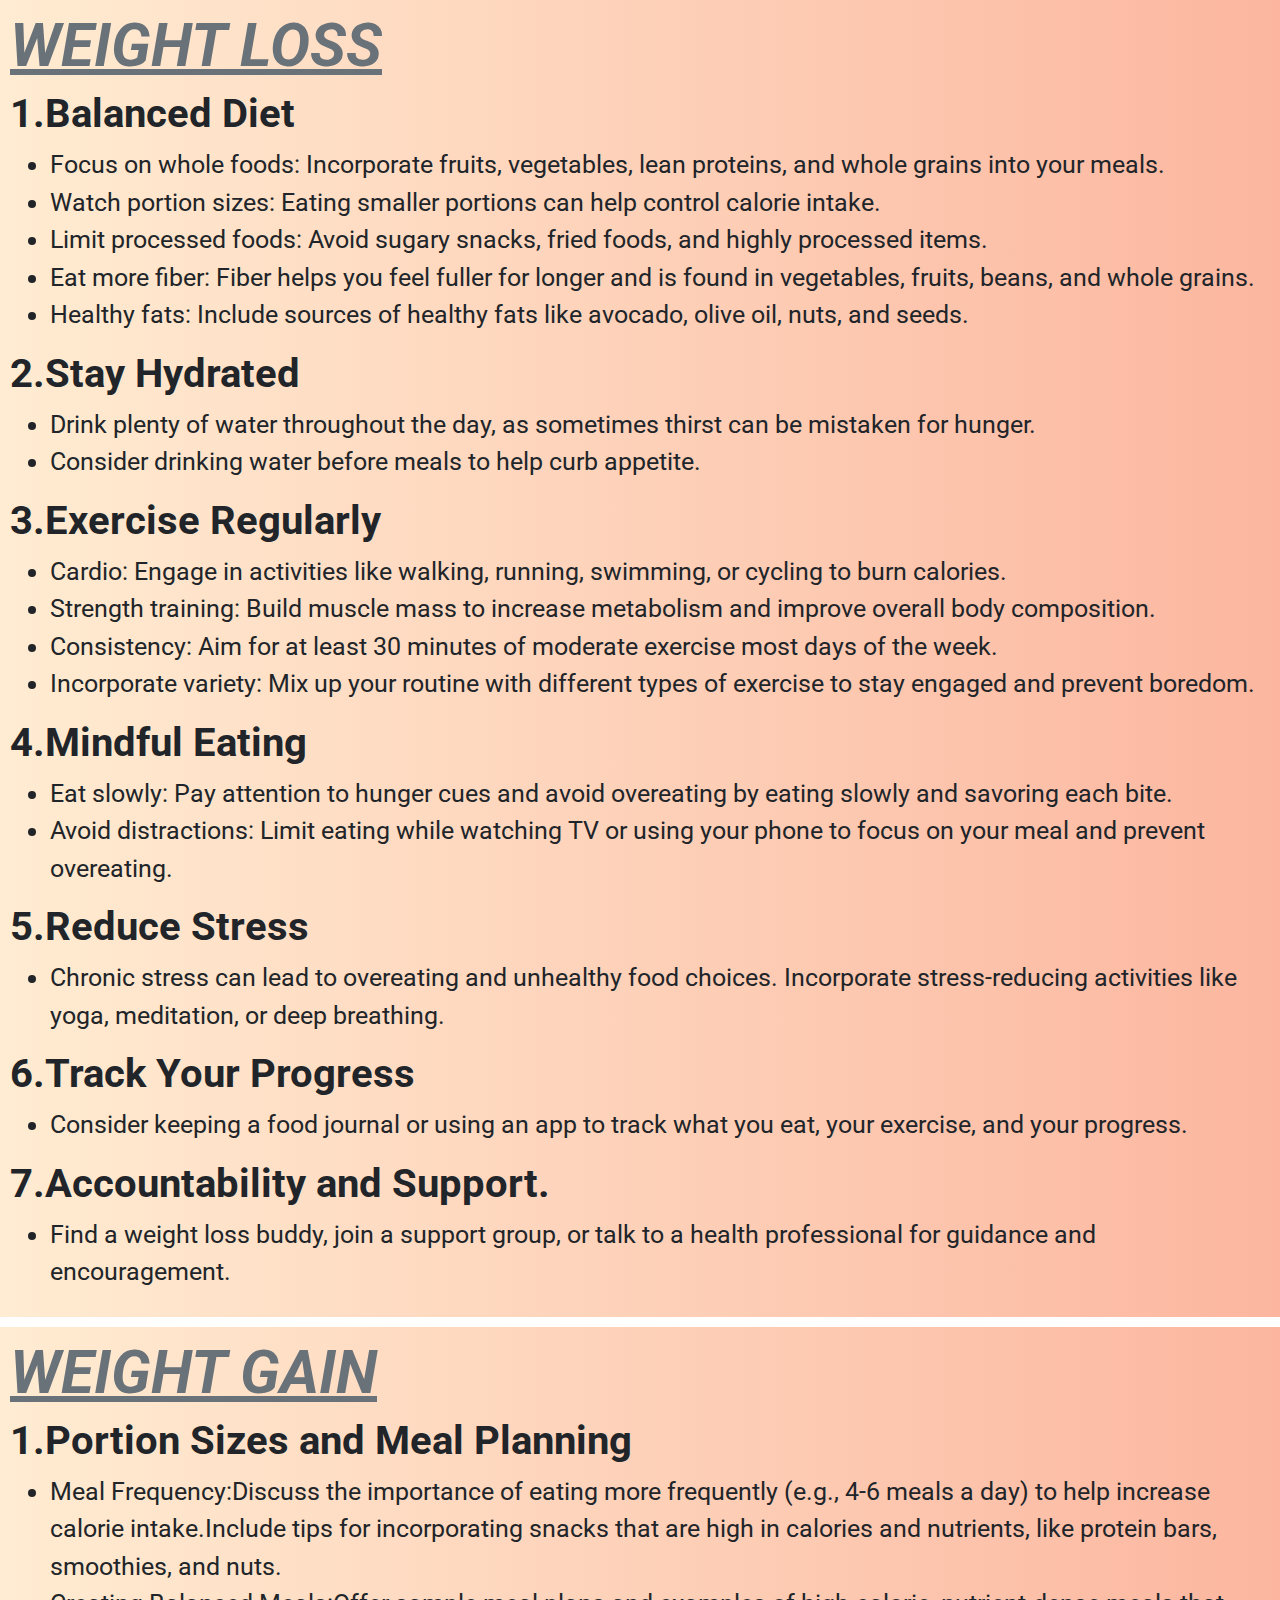
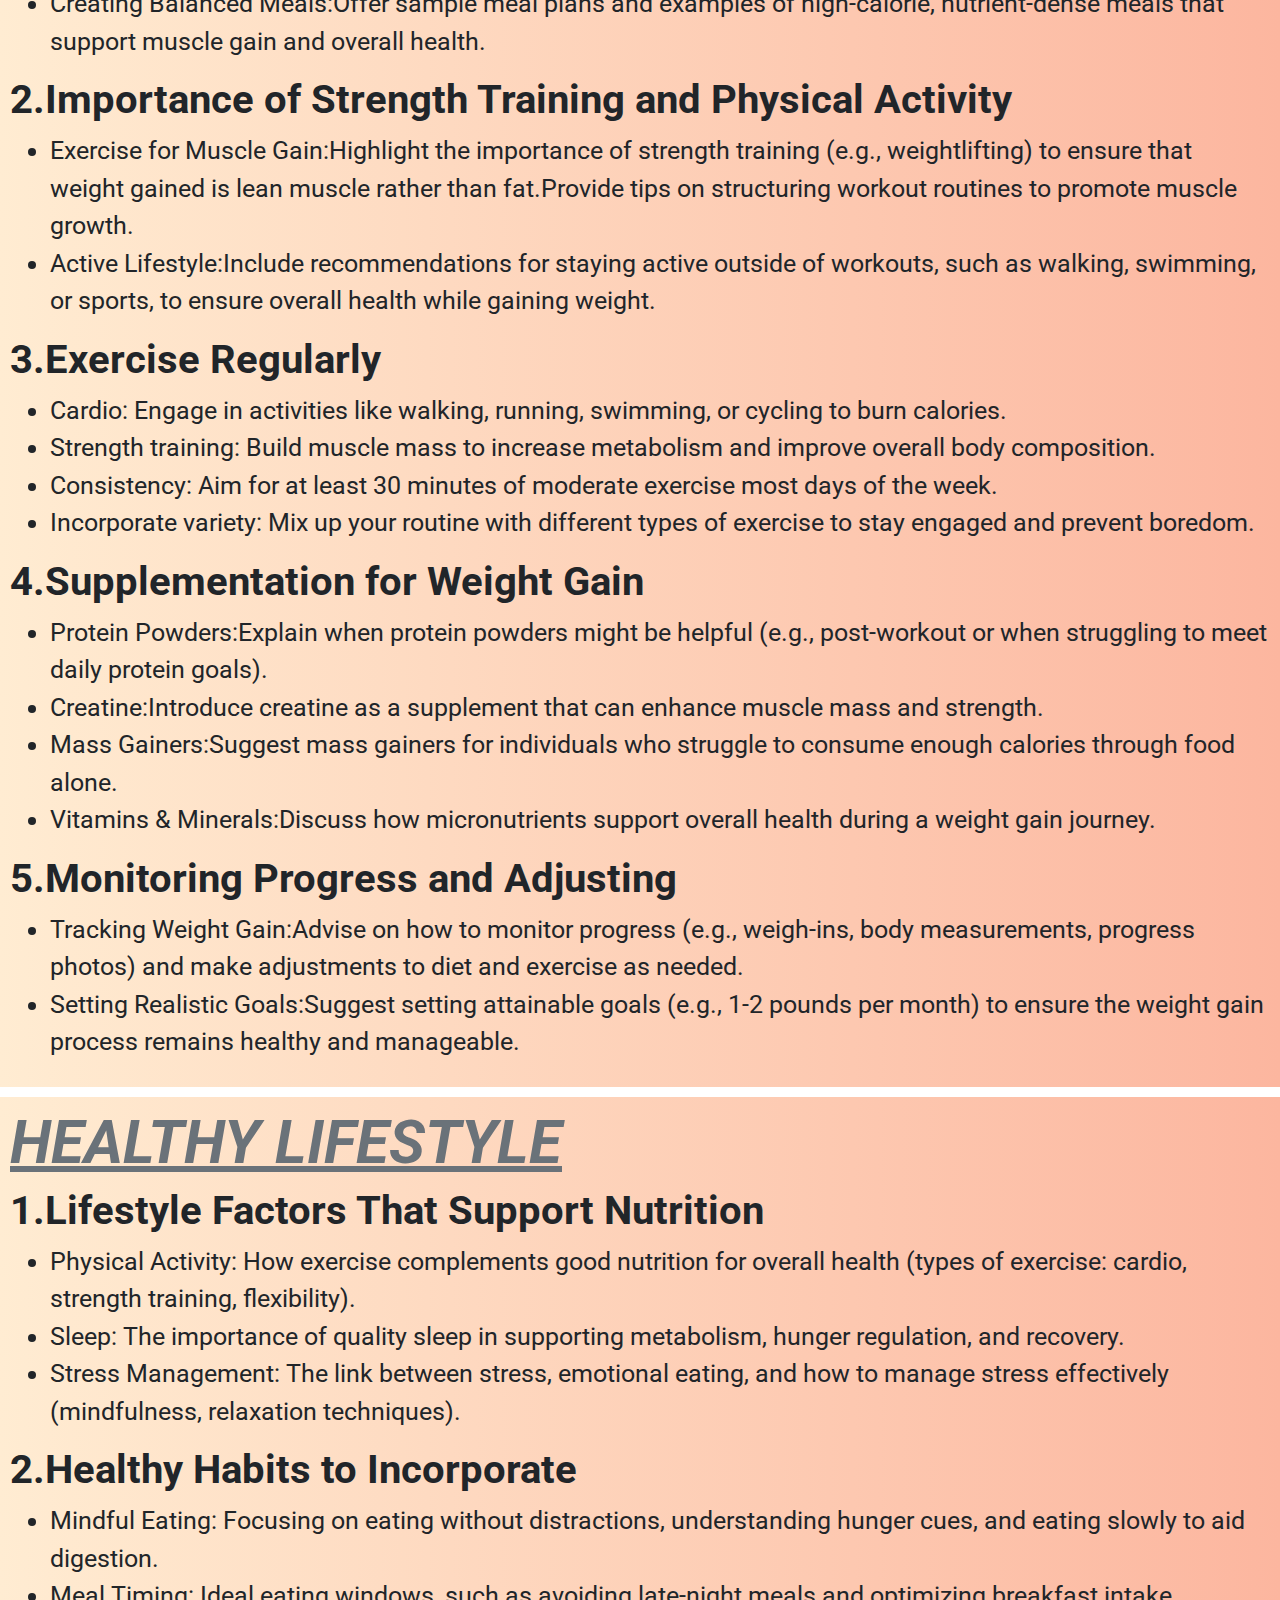
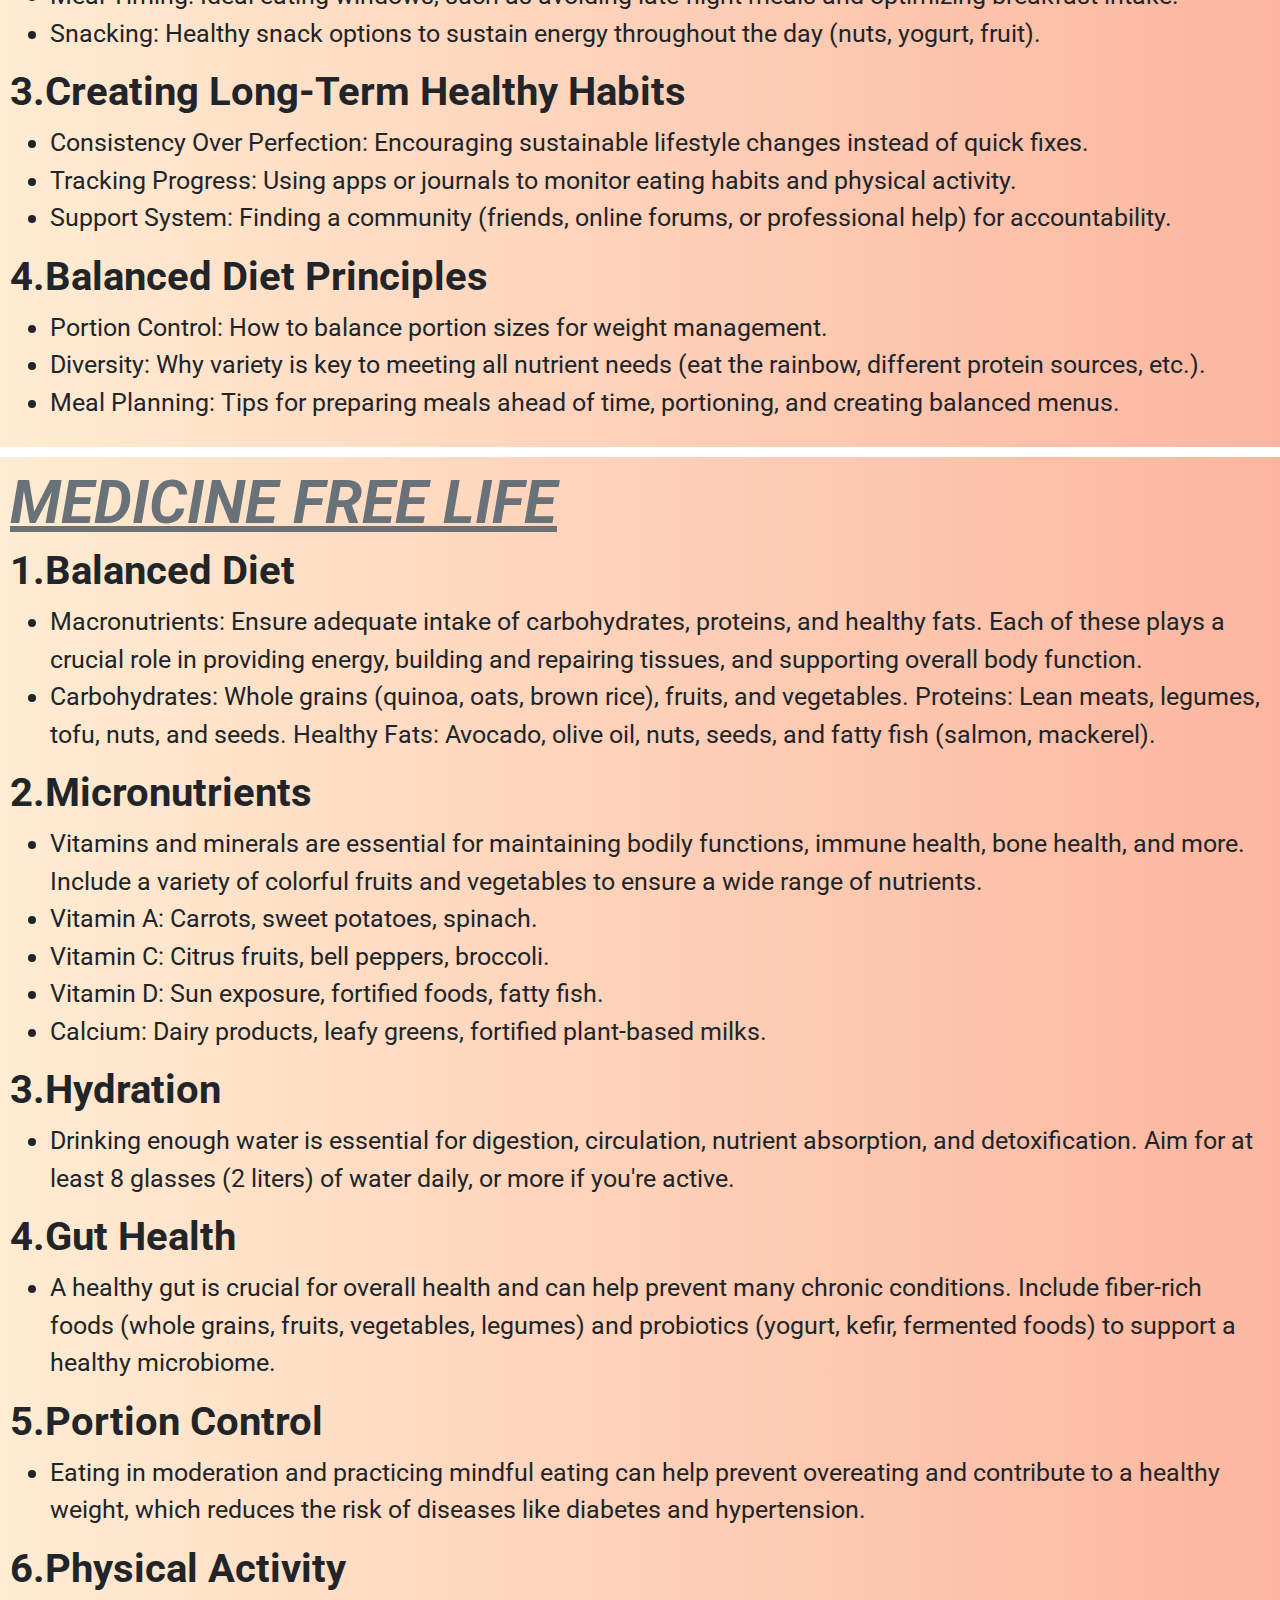
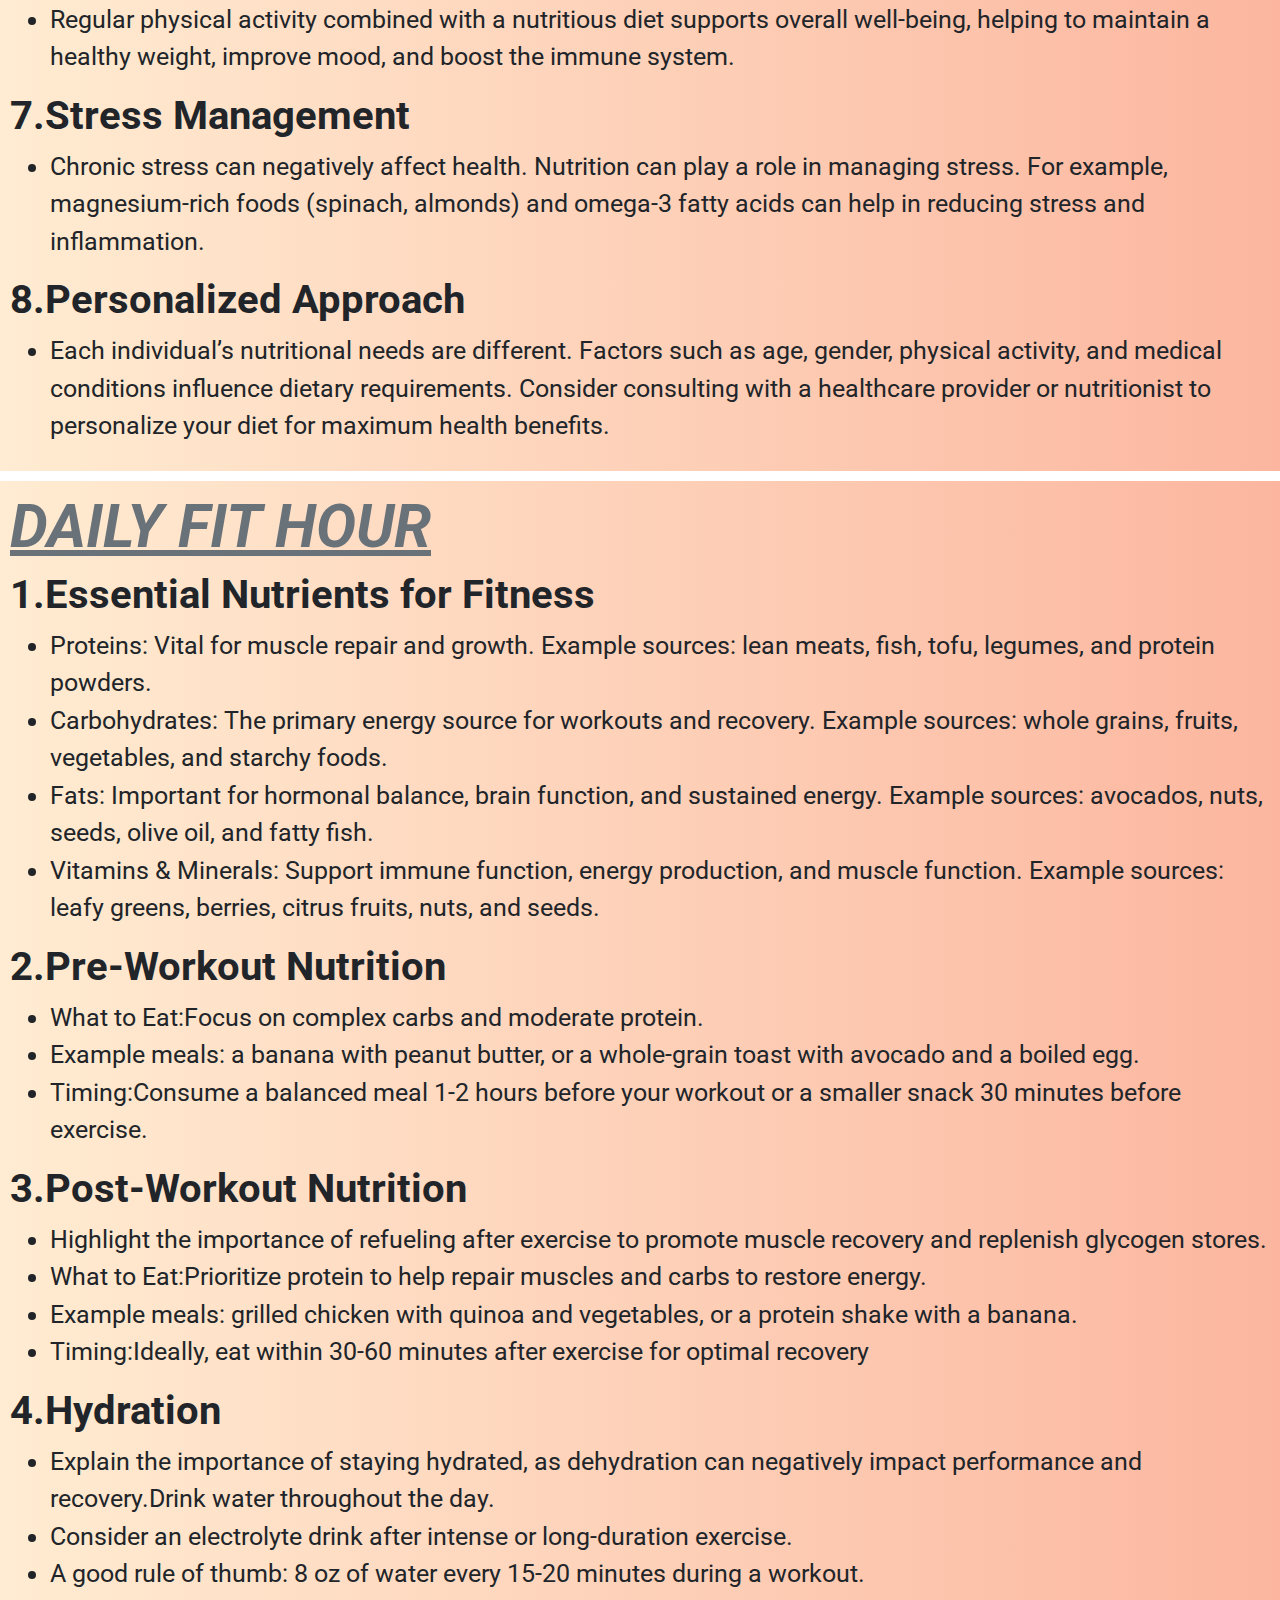
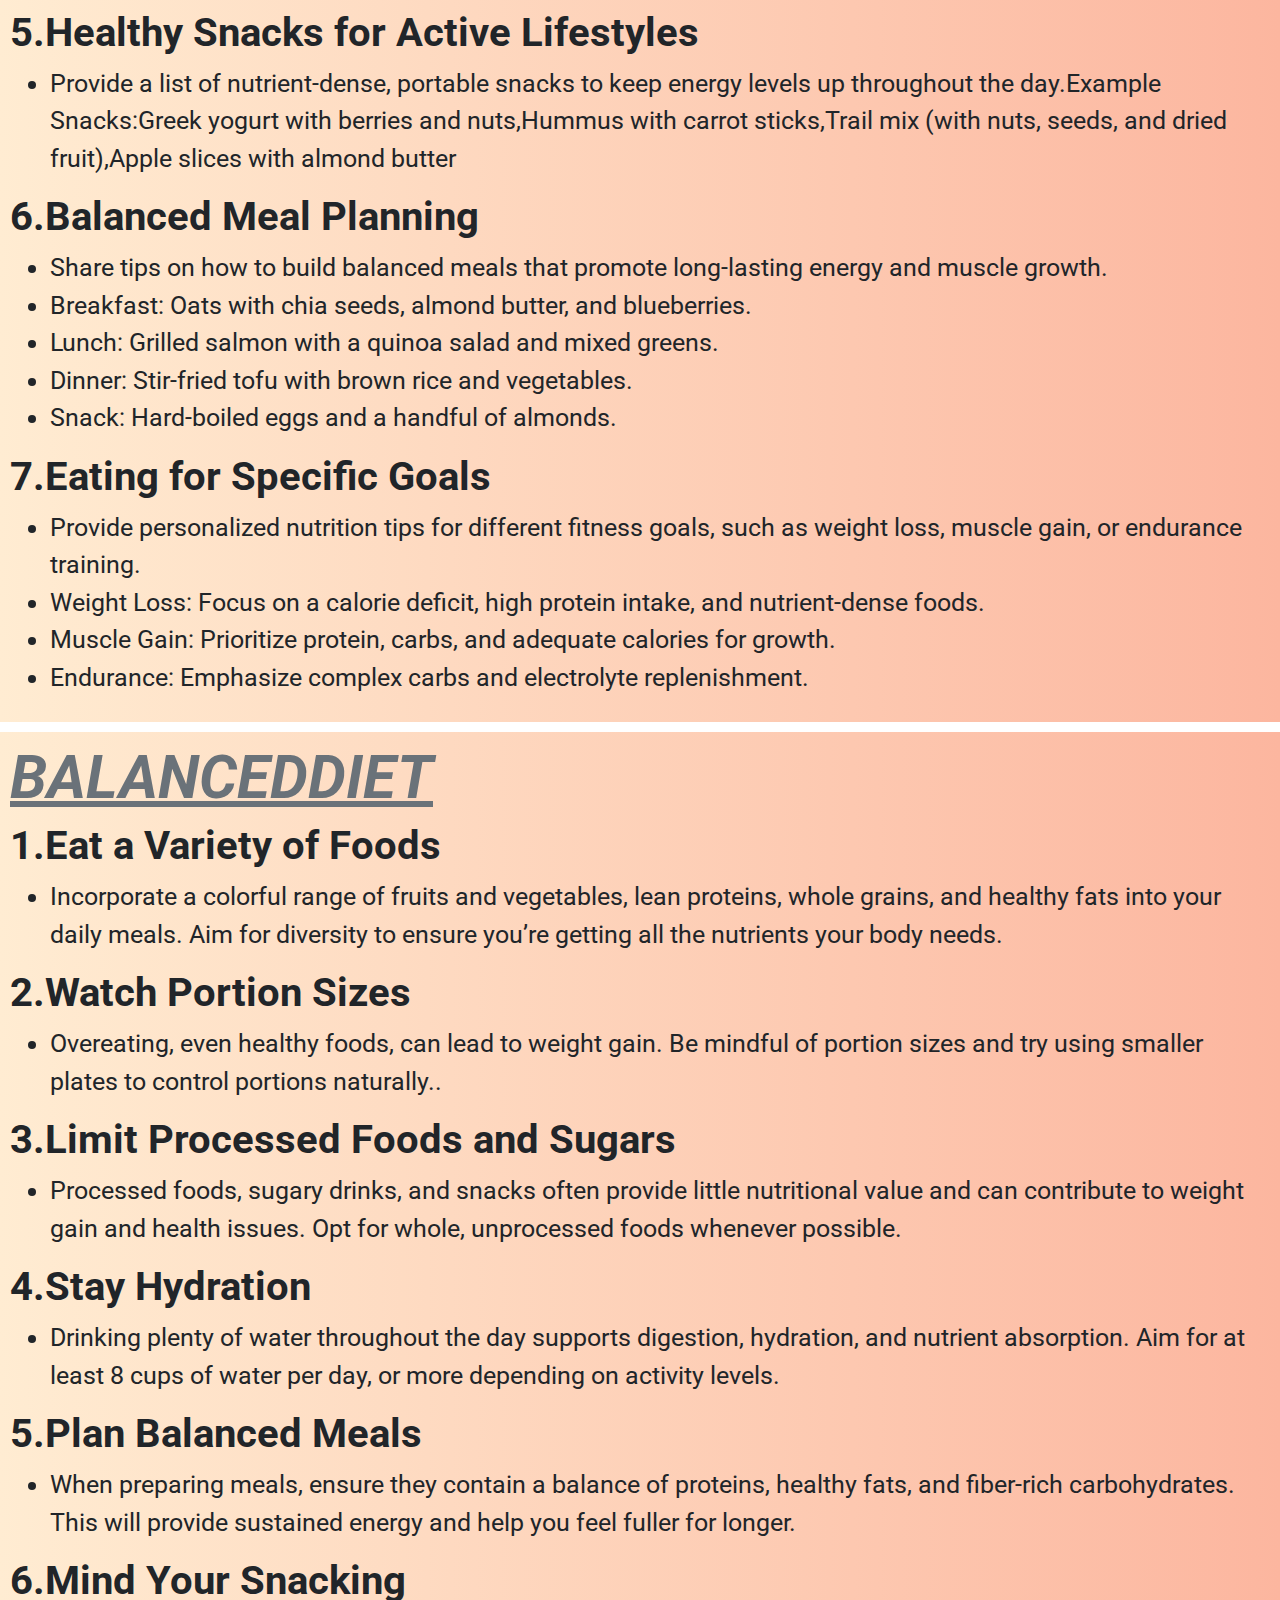
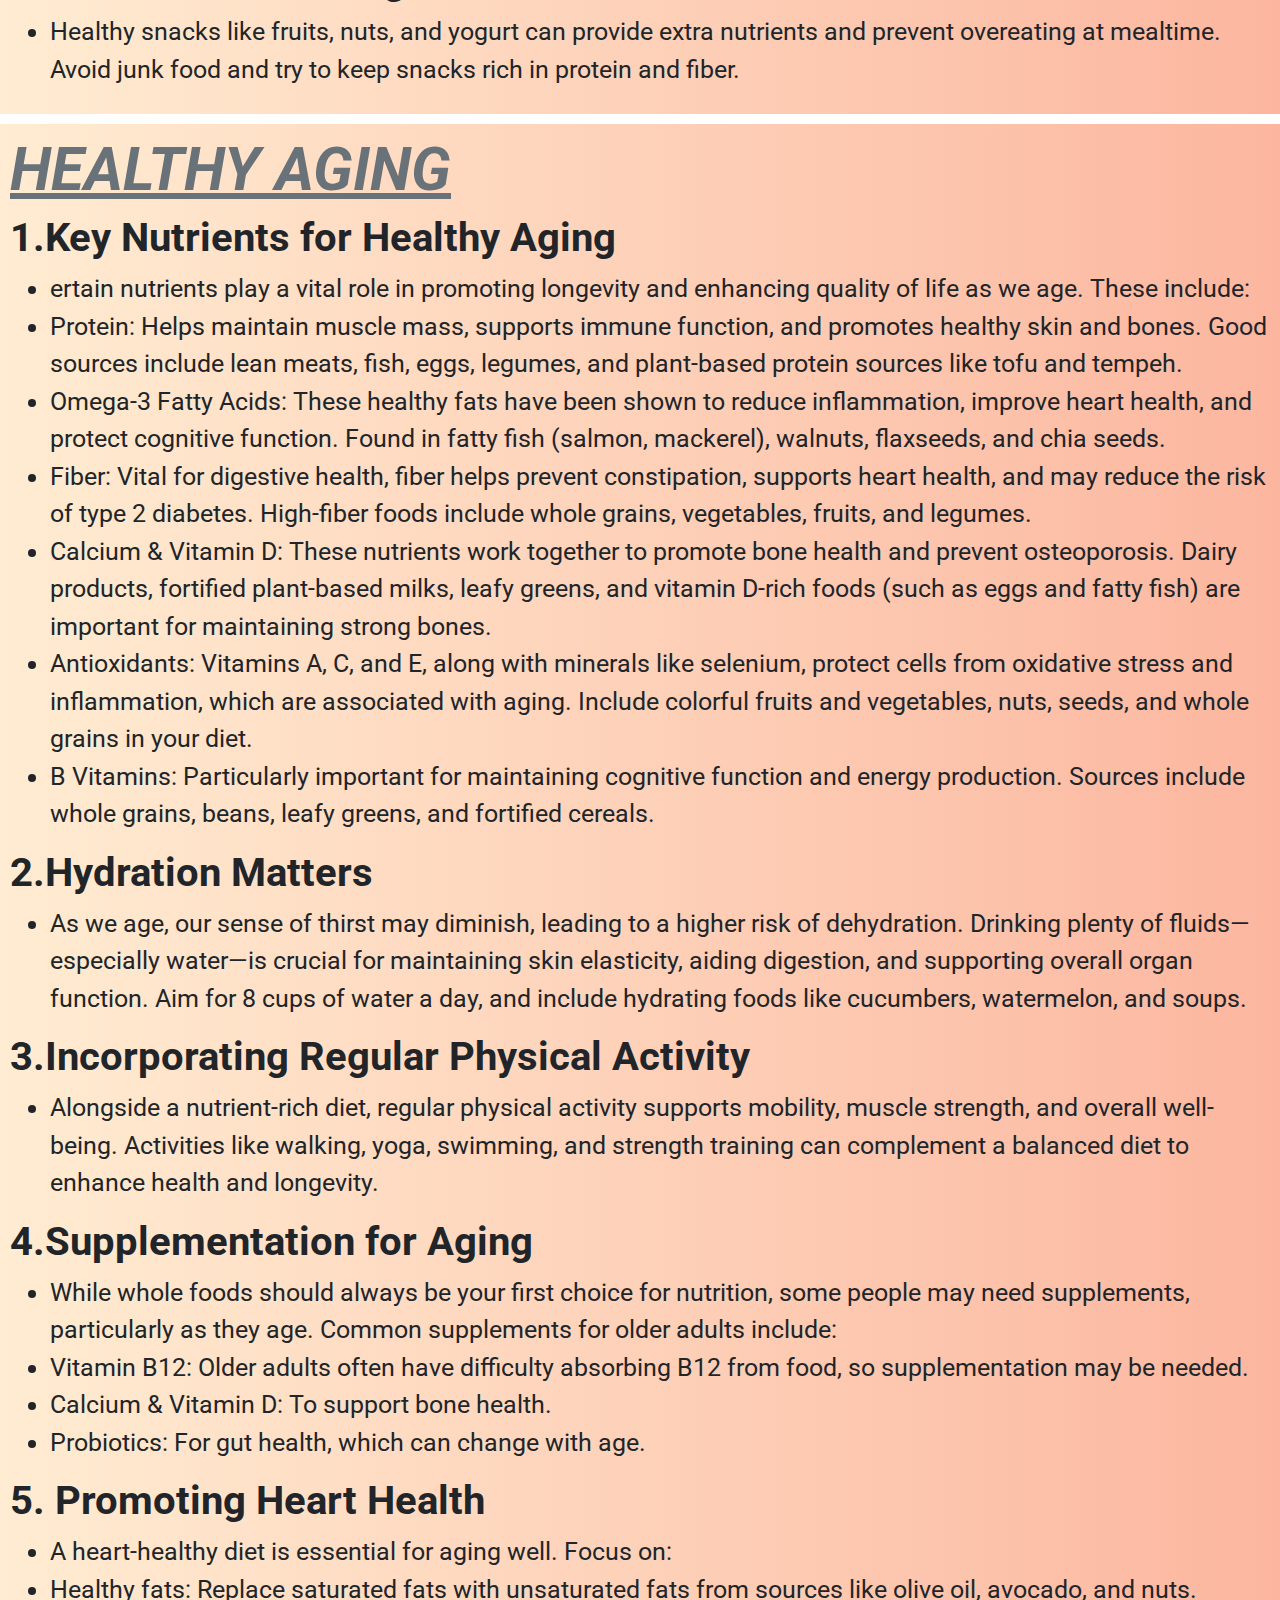
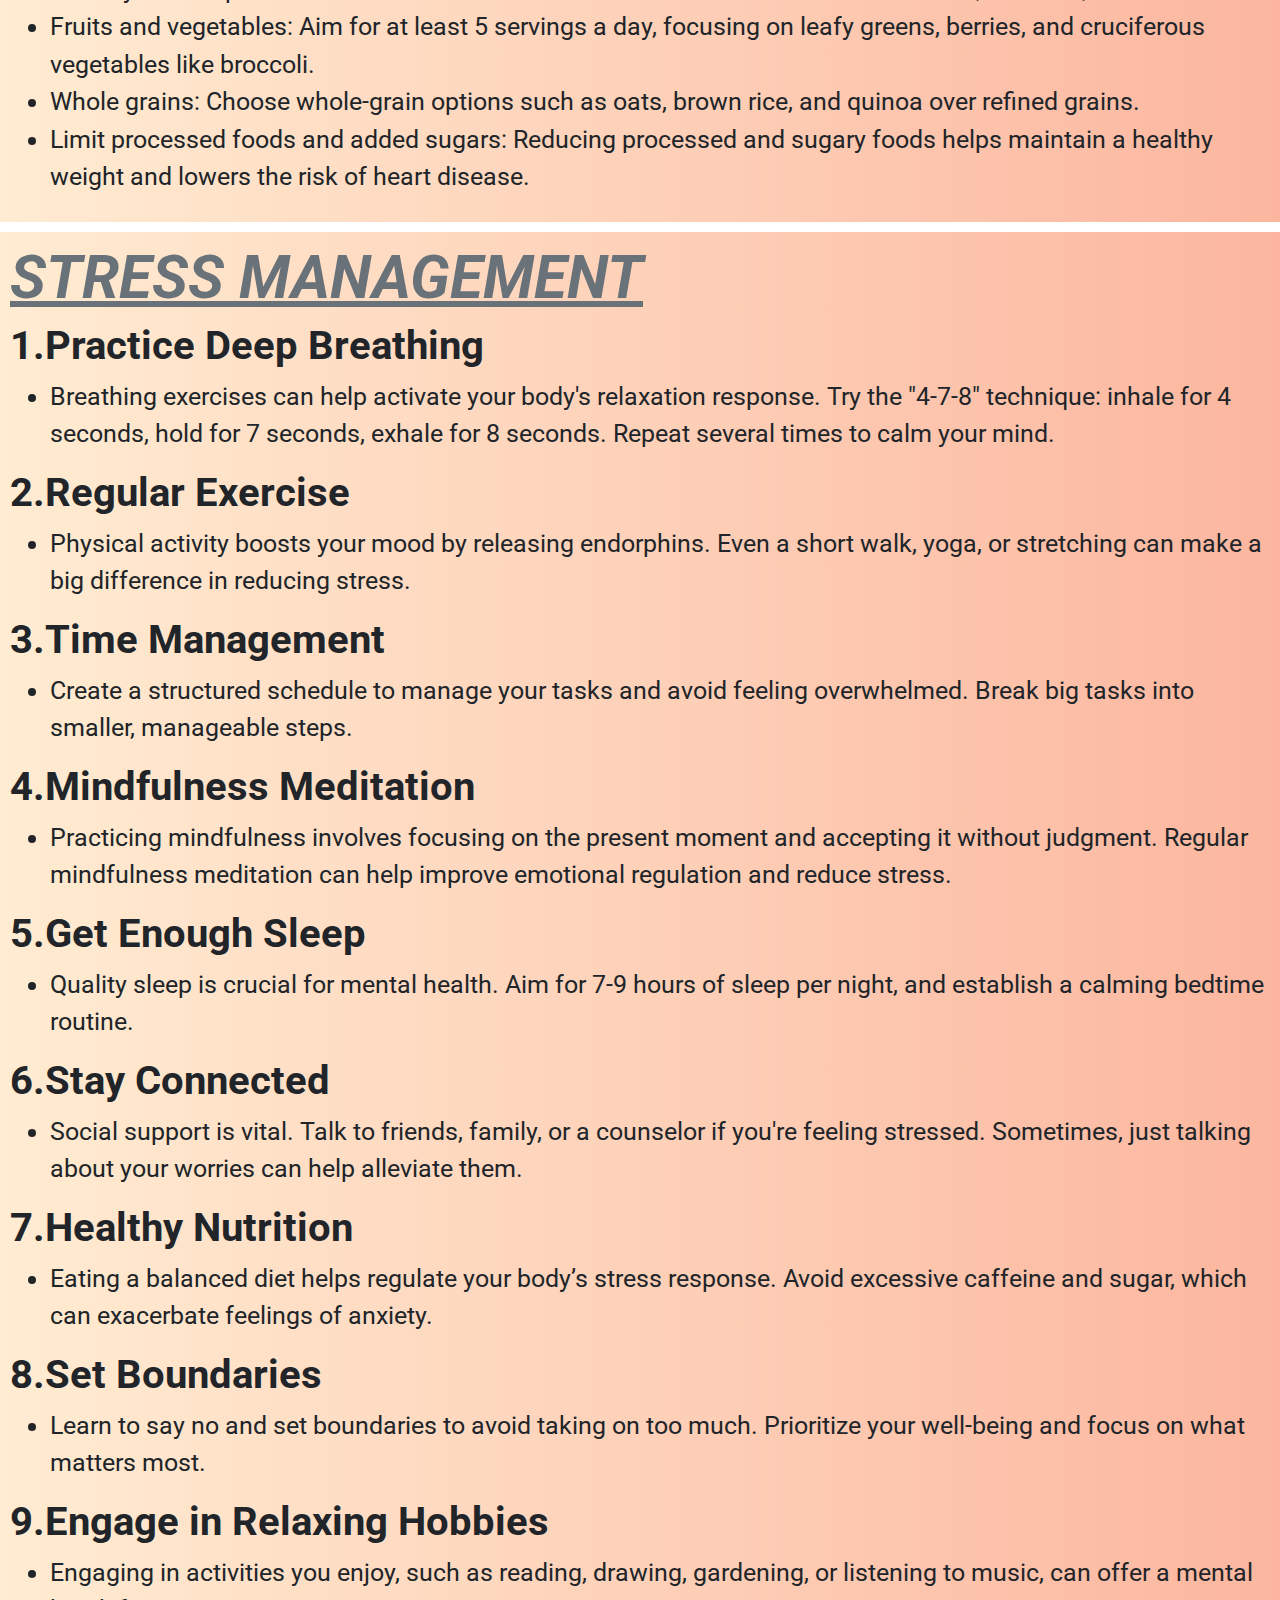
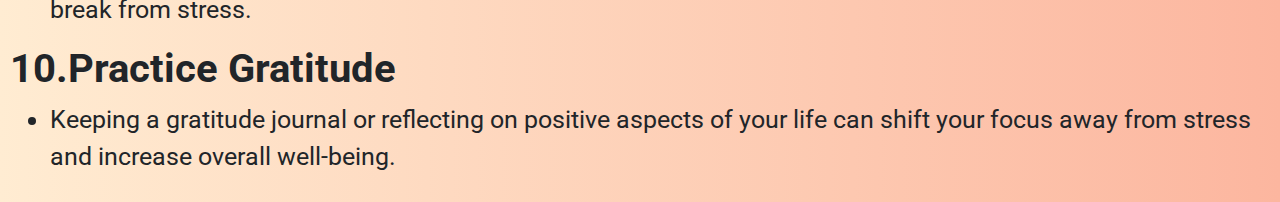
<file: ourservicess.html>
<!DOCTYPE html>
<html lang="en">
<head>
    <link rel="stylesheet" href="index.css">
    <meta charset="UTF-8">
    <meta name="viewport" content="width=device-width, initial-scale=1.0">
    <title>Document</title>
    <link rel="stylesheet" href="https://stackpath.bootstrapcdn.com/bootstrap/4.5.2/css/bootstrap.min.css" integrity="sha384-JcKb8q3iqJ61gNV9KGb8thSsNjpSL0n8PARn9HuZOnIxN0hoP+VmmDGMN5t9UJ0Z" crossorigin="anonymous" />
    <script src="https://code.jquery.com/jquery-3.5.1.slim.min.js" integrity="sha384-DfXdz2htPH0lsSSs5nCTpuj/zy4C+OGpamoFVy38MVBnE+IbbVYUew+OrCXaRkfj" crossorigin="anonymous"></script>
    <script src="https://cdn.jsdelivr.net/npm/popper.js@1.16.1/dist/umd/popper.min.js" integrity="sha384-9/reFTGAW83EW2RDu2S0VKaIzap3H66lZH81PoYlFhbGU+6BZp6G7niu735Sk7lN" crossorigin="anonymous"></script>
    <script src="https://stackpath.bootstrapcdn.com/bootstrap/4.5.2/js/bootstrap.min.js" integrity="sha384-B4gt1jrGC7Jh4AgTPSdUtOBvfO8shuf57BaghqFfPlYxofvL8/KUEfYiJOMMV+rV" crossorigin="anonymous"></script>

</head>
<body>
    <div class="weightloss-container" id="wl">
        <h1 class="weightloss-heading">WEIGHT LOSS</h1>
        <h1 class="heding">1.Balanced Diet</h1>
        <ul class="list-style">
            <li>Focus on whole foods: Incorporate fruits, vegetables, lean proteins, and whole grains into your meals.</li>
            <li>Watch portion sizes: Eating smaller portions can help control calorie intake.</li>
            <li>Limit processed foods: Avoid sugary snacks, fried foods, and highly processed items.</li>
            <li>Eat more fiber: Fiber helps you feel fuller for longer and is found in vegetables, fruits, beans, and whole grains.</li>
            <li>Healthy fats: Include sources of healthy fats like avocado, olive oil, nuts, and seeds.</li>
        </ul>
        <h1 class="heding">2.Stay Hydrated</h1>
        <ul class="list-style">
            <li>Drink plenty of water throughout the day, as sometimes thirst can be mistaken for hunger.</li>
            <li>Consider drinking water before meals to help curb appetite.</li>
        </ul>
        <h1 class="heding">3.Exercise Regularly</h1>
        <ul class="list-style">
            <li>Cardio: Engage in activities like walking, running, swimming, or cycling to burn calories.</li>
            <li>Strength training: Build muscle mass to increase metabolism and improve overall body composition.</li>
            <li>Consistency: Aim for at least 30 minutes of moderate exercise most days of the week.</li>
            <li>Incorporate variety: Mix up your routine with different types of exercise to stay engaged and prevent boredom.</li>
        </ul>
        <h1 class="heding">4.Mindful Eating</h1>
        <ul class="list-style">
            <li>Eat slowly: Pay attention to hunger cues and avoid overeating by eating slowly and savoring each bite.</li>
            <li>Avoid distractions: Limit eating while watching TV or using your phone to focus on your meal and prevent overeating.</li>
        </ul>
        <h1 class="heding">5.Reduce Stress</h1>
        <ul class="list-style">
            <li>Chronic stress can lead to overeating and unhealthy food choices. Incorporate stress-reducing activities like yoga, meditation, or deep breathing.</li>
        </ul>
        <h1 class="heding">6.Track Your Progress</h1>
        <ul class="list-style">
            <li>Consider keeping a food journal or using an app to track what you eat, your exercise, and your progress.</li>
        </ul>
        <h1 class="heding">7.Accountability and Support.</h1>
        <ul class="list-style">
            <li>Find a weight loss buddy, join a support group, or talk to a health professional for guidance and encouragement.</li>
        </ul>
    </div>
    <div class="weightgain-container" id="wg">
        <h1 class="weightloss-heading">WEIGHT GAIN</h1>
        <h1 class="heding">1.Portion Sizes and Meal Planning</h1>
        <ul class="list-style">
            <li>Meal Frequency:Discuss the importance of eating more frequently (e.g., 4-6 meals a day) to help increase calorie intake.Include tips for incorporating snacks that are high in calories and nutrients, like protein bars, smoothies, and nuts.</li>
            <li>Creating Balanced Meals:Offer sample meal plans and examples of high-calorie, nutrient-dense meals that support muscle gain and overall health.</li>
        </ul>
        <h1 class="heding">2.Importance of Strength Training and Physical Activity</h1>
        <ul class="list-style">
            <li>Exercise for Muscle Gain:Highlight the importance of strength training (e.g., weightlifting) to ensure that weight gained is lean muscle rather than fat.Provide tips on structuring workout routines to promote muscle growth.</li>
            <li>Active Lifestyle:Include recommendations for staying active outside of workouts, such as walking, swimming, or sports, to ensure overall health while gaining weight.</li>
        </ul>
        <h1 class="heding">3.Exercise Regularly</h1>
        <ul class="list-style">
            <li>Cardio: Engage in activities like walking, running, swimming, or cycling to burn calories.</li>
            <li>Strength training: Build muscle mass to increase metabolism and improve overall body composition.</li>
            <li>Consistency: Aim for at least 30 minutes of moderate exercise most days of the week.</li>
            <li>Incorporate variety: Mix up your routine with different types of exercise to stay engaged and prevent boredom.</li>
        </ul>
        <h1 class="heding">4.Supplementation for Weight Gain</h1>
        <ul class="list-style">
            <li>Protein Powders:Explain when protein powders might be helpful (e.g., post-workout or when struggling to meet daily protein goals).</li>
            <li>Creatine:Introduce creatine as a supplement that can enhance muscle mass and strength.</li>
            <li>Mass Gainers:Suggest mass gainers for individuals who struggle to consume enough calories through food alone.</li>
            <li>Vitamins & Minerals:Discuss how micronutrients support overall health during a weight gain journey.</li>
        </ul>
        <h1 class="heding">5.Monitoring Progress and Adjusting</h1>
        <ul class="list-style">
            <li>Tracking Weight Gain:Advise on how to monitor progress (e.g., weigh-ins, body measurements, progress photos) and make adjustments to diet and exercise as needed.</li>
            <li>Setting Realistic Goals:Suggest setting attainable goals (e.g., 1-2 pounds per month) to ensure the weight gain process remains healthy and manageable.</li>
        </ul>
    </div>
    <div class="healthylifestyle-container" id="hls">
        <h1 class="weightloss-heading">HEALTHY LIFESTYLE</h1>
        <h1 class="heding">1.Lifestyle Factors That Support Nutrition</h1>
        <ul class="list-style">
            <li>Physical Activity: How exercise complements good nutrition for overall health (types of exercise: cardio, strength training, flexibility).</li>
            <li>Sleep: The importance of quality sleep in supporting metabolism, hunger regulation, and recovery.</li>
            <li>Stress Management: The link between stress, emotional eating, and how to manage stress effectively (mindfulness, relaxation techniques).</li>
        </ul>
        <h1 class="heding">2.Healthy Habits to Incorporate</h1>
        <ul class="list-style">
            <li> Mindful Eating: Focusing on eating without distractions, understanding hunger cues, and eating slowly to aid digestion.</li>
            <li> Meal Timing: Ideal eating windows, such as avoiding late-night meals and optimizing breakfast intake.</li>
            <li> Snacking: Healthy snack options to sustain energy throughout the day (nuts, yogurt, fruit).
            </li>
        </ul>
        <h1 class="heding">3.Creating Long-Term Healthy Habits</h1>
        <ul class="list-style">
            <li>Consistency Over Perfection: Encouraging sustainable lifestyle changes instead of quick fixes.</li>
            <li>Tracking Progress: Using apps or journals to monitor eating habits and physical activity.</li>
            <li>Support System: Finding a community (friends, online forums, or professional help) for accountability.</li>
        </ul>
        <h1 class="heding">4.Balanced Diet Principles</h1>
        <ul class="list-style">
            <li>Portion Control: How to balance portion sizes for weight management.</li>
            <li>Diversity: Why variety is key to meeting all nutrient needs (eat the rainbow, different protein sources, etc.).</li>
            <li>Meal Planning: Tips for preparing meals ahead of time, portioning, and creating balanced menus.</li>
        </ul>
    </div>
    <div class="medicinefreelife-container" id="mfl">
        <h1 class="weightloss-heading">MEDICINE FREE LIFE</h1>
        <h1 class="heding">1.Balanced Diet</h1>
        <ul class="list-style">
            <li>Macronutrients: Ensure adequate intake of carbohydrates, proteins, and healthy fats. Each of these plays a crucial role in providing energy, building and repairing tissues, and supporting overall body function.</li>
            <li>Carbohydrates: Whole grains (quinoa, oats, brown rice), fruits, and vegetables.
                Proteins: Lean meats, legumes, tofu, nuts, and seeds.
                Healthy Fats: Avocado, olive oil, nuts, seeds, and fatty fish (salmon, mackerel).</li>
        </ul>
        <h1 class="heding">2.Micronutrients</h1>
        <ul class="list-style">
            <li>Vitamins and minerals are essential for maintaining bodily functions, immune health, bone health, and more. Include a variety of colorful fruits and vegetables to ensure a wide range of nutrients.</li>
            <li>Vitamin A: Carrots, sweet potatoes, spinach.</li>
            <li> Vitamin C: Citrus fruits, bell peppers, broccoli.</li>
            <li> Vitamin D: Sun exposure, fortified foods, fatty fish.</li>
            <li> Calcium: Dairy products, leafy greens, fortified plant-based milks.</li>
        </ul>
        <h1 class="heding">3.Hydration</h1>
        <ul class="list-style">
            <li>Drinking enough water is essential for digestion, circulation, nutrient absorption, and detoxification. Aim for at least 8 glasses (2 liters) of water daily, or more if you're active.</li>
        </ul>
        <h1 class="heding">4.Gut Health</h1>
        <ul class="list-style">
            <li>A healthy gut is crucial for overall health and can help prevent many chronic conditions. Include fiber-rich foods (whole grains, fruits, vegetables, legumes) and probiotics (yogurt, kefir, fermented foods) to support a healthy microbiome.</li>
        </ul>
        <h1 class="heding">5.Portion Control</h1>
        <ul class="list-style">
            <li>Eating in moderation and practicing mindful eating can help prevent overeating and contribute to a healthy weight, which reduces the risk of diseases like diabetes and hypertension.</li>
        </ul>
        <h1 class="heding">6.Physical Activity</h1>
        <ul class="list-style">
            <li>Regular physical activity combined with a nutritious diet supports overall well-being, helping to maintain a healthy weight, improve mood, and boost the immune system.</li>
        </ul>
        <h1 class="heding">7.Stress Management</h1>
        <ul class="list-style">
            <li>Chronic stress can negatively affect health. Nutrition can play a role in managing stress. For example, magnesium-rich foods (spinach, almonds) and omega-3 fatty acids can help in reducing stress and inflammation.</li>
        </ul>
        <h1 class="heding">8.Personalized Approach</h1>
        <ul class="list-style">
            <li>Each individual’s nutritional needs are different. Factors such as age, gender, physical activity, and medical conditions influence dietary requirements. Consider consulting with a healthcare provider or nutritionist to personalize your diet for maximum health benefits.</li>
        </ul>
    </div>
    <div class="dailyfithour-container" id="dfh">
        <h1 class="weightloss-heading">DAILY FIT HOUR</h1>
        <h1 class="heding">1.Essential Nutrients for Fitness</h1>
        <ul class="list-style">
            <li>Proteins: Vital for muscle repair and growth. Example sources: lean meats, fish, tofu, legumes, and protein powders.</li>
            <li>Carbohydrates: The primary energy source for workouts and recovery. Example sources: whole grains, fruits, vegetables, and starchy foods.</li>
            <li>Fats: Important for hormonal balance, brain function, and sustained energy. Example sources: avocados, nuts, seeds, olive oil, and fatty fish.</li>
            <li>Vitamins & Minerals: Support immune function, energy production, and muscle function. Example sources: leafy greens, berries, citrus fruits, nuts, and seeds.</li>
        </ul>
        <h1 class="heding">2.Pre-Workout Nutrition</h1>
        <ul class="list-style">
            <li>What to Eat:Focus on complex carbs and moderate protein.</li>
            <li>Example meals: a banana with peanut butter, or a whole-grain toast with avocado and a boiled egg.</li>
            <li>Timing:Consume a balanced meal 1-2 hours before your workout or a smaller snack 30 minutes before exercise.</li>
        </ul>
        <h1 class="heding">3.Post-Workout Nutrition</h1>
        <ul class="list-style">
            <li>Highlight the importance of refueling after exercise to promote muscle recovery and replenish glycogen stores.</li>
            <li>What to Eat:Prioritize protein to help repair muscles and carbs to restore energy.</li>
            <li>Example meals: grilled chicken with quinoa and vegetables, or a protein shake with a banana.</li>
            <li>Timing:Ideally, eat within 30-60 minutes after exercise for optimal recovery</li>
        </ul>
        <h1 class="heding">4.Hydration</h1>
        <ul class="list-style">
            <li>Explain the importance of staying hydrated, as dehydration can negatively impact performance and recovery.Drink water throughout the day.</li>
            <li>Consider an electrolyte drink after intense or long-duration exercise.</li>
            <li>A good rule of thumb: 8 oz of water every 15-20 minutes during a workout.</li>
        </ul>
        <h1 class="heding">5.Healthy Snacks for Active Lifestyles</h1>
        <ul class="list-style">
            <li>Provide a list of nutrient-dense, portable snacks to keep energy levels up throughout the day.Example Snacks:Greek yogurt with berries and nuts,Hummus with carrot sticks,Trail mix (with nuts, seeds, and dried fruit),Apple slices with almond butter</li>
        </ul>
        <h1 class="heding">6.Balanced Meal Planning</h1>
        <ul class="list-style">
            <li>Share tips on how to build balanced meals that promote long-lasting energy and muscle growth.</li>
            <li>Breakfast: Oats with chia seeds, almond butter, and blueberries.</li>
            <li>Lunch: Grilled salmon with a quinoa salad and mixed greens.</li>
            <li>Dinner: Stir-fried tofu with brown rice and vegetables.</li>
            <li>Snack: Hard-boiled eggs and a handful of almonds.</li>
        </ul>
        <h1 class="heding">7.Eating for Specific Goals</h1>
        <ul class="list-style">
            <li>Provide personalized nutrition tips for different fitness goals, such as weight loss, muscle gain, or endurance training.</li>
            <li>Weight Loss: Focus on a calorie deficit, high protein intake, and nutrient-dense foods.</li>
            <li>Muscle Gain: Prioritize protein, carbs, and adequate calories for growth.</li>
            <li>Endurance: Emphasize complex carbs and electrolyte replenishment.</li>
        </ul>
    </div>
    <div class="balancedfood-container" id="bd">
        <h1 class="weightloss-heading">BALANCEDDIET</h1>
        <h1 class="heding">1.Eat a Variety of Foods</h1>
        <ul class="list-style">
            <li>Incorporate a colorful range of fruits and vegetables, lean proteins, whole grains, and healthy fats into your daily meals. Aim for diversity to ensure you’re getting all the nutrients your body needs.</li>
        </ul>
        <h1 class="heding">2.Watch Portion Sizes</h1>
        <ul class="list-style">
            <li>Overeating, even healthy foods, can lead to weight gain. Be mindful of portion sizes and try using smaller plates to control portions naturally..</li>
        </ul>
        <h1 class="heding">3.Limit Processed Foods and Sugars</h1>
        <ul class="list-style">
            <li>Processed foods, sugary drinks, and snacks often provide little nutritional value and can contribute to weight gain and health issues. Opt for whole, unprocessed foods whenever possible.</li>
        </ul>
        <h1 class="heding">4.Stay Hydration</h1>
        <ul class="list-style">
            <li>Drinking plenty of water throughout the day supports digestion, hydration, and nutrient absorption. Aim for at least 8 cups of water per day, or more depending on activity levels.</li>
        </ul>
        <h1 class="heding">5.Plan Balanced Meals</h1>
        <ul class="list-style">
            <li>When preparing meals, ensure they contain a balance of proteins, healthy fats, and fiber-rich carbohydrates. This will provide sustained energy and help you feel fuller for longer.</li>
        </ul>
        <h1 class="heding">6.Mind Your Snacking</h1>
        <ul class="list-style">
            <li>Healthy snacks like fruits, nuts, and yogurt can provide extra nutrients and prevent overeating at mealtime. Avoid junk food and try to keep snacks rich in protein and fiber.</li>
        </ul>
    </div>
    <div class="healthyaging-container" id="ha">
        <h1 class="weightloss-heading">HEALTHY AGING</h1>
        <h1 class="heding">1.Key Nutrients for Healthy Aging</h1>
        <ul class="list-style">
            <li>ertain nutrients play a vital role in promoting longevity and enhancing quality of life as we age. These include:</li>
            <li>Protein: Helps maintain muscle mass, supports immune function, and promotes healthy skin and bones. Good sources include lean meats, fish, eggs, legumes, and plant-based protein sources like tofu and tempeh.</li>
            <li>Omega-3 Fatty Acids: These healthy fats have been shown to reduce inflammation, improve heart health, and protect cognitive function. Found in fatty fish (salmon, mackerel), walnuts, flaxseeds, and chia seeds.</li>
            <li>Fiber: Vital for digestive health, fiber helps prevent constipation, supports heart health, and may reduce the risk of type 2 diabetes. High-fiber foods include whole grains, vegetables, fruits, and legumes.</li>
            <li>Calcium & Vitamin D: These nutrients work together to promote bone health and prevent osteoporosis. Dairy products, fortified plant-based milks, leafy greens, and vitamin D-rich foods (such as eggs and fatty fish) are important for maintaining strong bones.</li>
            <li>Antioxidants: Vitamins A, C, and E, along with minerals like selenium, protect cells from oxidative stress and inflammation, which are associated with aging. Include colorful fruits and vegetables, nuts, seeds, and whole grains in your diet.</li>
            <li>B Vitamins: Particularly important for maintaining cognitive function and energy production. Sources include whole grains, beans, leafy greens, and fortified cereals.</li>
        </ul>
        <h1 class="heding">2.Hydration Matters</h1>
        <ul class="list-style">
            <li>As we age, our sense of thirst may diminish, leading to a higher risk of dehydration. Drinking plenty of fluids—especially water—is crucial for maintaining skin elasticity, aiding digestion, and supporting overall organ function. Aim for 8 cups of water a day, and include hydrating foods like cucumbers, watermelon, and soups.</li>
        </ul>
        <h1 class="heding">3.Incorporating Regular Physical Activity</h1>
        <ul class="list-style">
            <li>Alongside a nutrient-rich diet, regular physical activity supports mobility, muscle strength, and overall well-being. Activities like walking, yoga, swimming, and strength training can complement a balanced diet to enhance health and longevity.</li>
        </ul>
        <h1 class="heding">4.Supplementation for Aging</h1>
        <ul class="list-style">
            <li>While whole foods should always be your first choice for nutrition, some people may need supplements, particularly as they age. Common supplements for older adults include:</li>
            <li>Vitamin B12: Older adults often have difficulty absorbing B12 from food, so supplementation may be needed.</li>
            <li>Calcium & Vitamin D: To support bone health.</li>
            <li>Probiotics: For gut health, which can change with age.</li>
        </ul>
        <h1 class="heding">5. Promoting Heart Health</h1>
        <ul class="list-style">
            <li>A heart-healthy diet is essential for aging well. Focus on:</li>
            <li>Healthy fats: Replace saturated fats with unsaturated fats from sources like olive oil, avocado, and nuts.</li>
            <li>Fruits and vegetables: Aim for at least 5 servings a day, focusing on leafy greens, berries, and cruciferous vegetables like broccoli.</li>
            <li>Whole grains: Choose whole-grain options such as oats, brown rice, and quinoa over refined grains.</li>
            <li>Limit processed foods and added sugars: Reducing processed and sugary foods helps maintain a healthy weight and lowers the risk of heart disease.</li>
        </ul>
    </div>
    <div class="stressmanagement-container" id="sm">
        <h1 class="weightloss-heading">STRESS MANAGEMENT</h1>
        <h1 class="heding">1.Practice Deep Breathing</h1>
        <ul class="list-style">
            <li>Breathing exercises can help activate your body's relaxation response. Try the "4-7-8" technique: inhale for 4 seconds, hold for 7 seconds, exhale for 8 seconds. Repeat several times to calm your mind.</li>
        </ul>
        <h1 class="heding">2.Regular Exercise</h1>
        <ul class="list-style">
            <li>Physical activity boosts your mood by releasing endorphins. Even a short walk, yoga, or stretching can make a big difference in reducing stress.</li>
        </ul>
        <h1 class="heding">3.Time Management</h1>
        <ul class="list-style">
            <li>Create a structured schedule to manage your tasks and avoid feeling overwhelmed. Break big tasks into smaller, manageable steps.</li>
        </ul>
        <h1 class="heding">4.Mindfulness Meditation</h1>
        <ul class="list-style">
            <li>Practicing mindfulness involves focusing on the present moment and accepting it without judgment. Regular mindfulness meditation can help improve emotional regulation and reduce stress.</li>
        </ul>
        <h1 class="heding">5.Get Enough Sleep</h1>
        <ul class="list-style">
            <li>Quality sleep is crucial for mental health. Aim for 7-9 hours of sleep per night, and establish a calming bedtime routine.</li>
        </ul>
        <h1 class="heding">6.Stay Connected</h1>
        <ul class="list-style">
            <li>Social support is vital. Talk to friends, family, or a counselor if you're feeling stressed. Sometimes, just talking about your worries can help alleviate them.</li>
        </ul>
        <h1 class="heding">7.Healthy Nutrition</h1>
        <ul class="list-style">
            <li>Eating a balanced diet helps regulate your body’s stress response. Avoid excessive caffeine and sugar, which can exacerbate feelings of anxiety.</li>
        </ul>
        <h1 class="heding">8.Set Boundaries</h1>
        <ul class="list-style">
            <li>Learn to say no and set boundaries to avoid taking on too much. Prioritize your well-being and focus on what matters most.</li>
        </ul>
        <h1 class="heding">9.Engage in Relaxing Hobbies</h1>
        <ul class="list-style">
            <li>Engaging in activities you enjoy, such as reading, drawing, gardening, or listening to music, can offer a mental break from stress.</li>
        </ul>
        <h1 class="heding">10.Practice Gratitude</h1>
        <ul class="list-style">
            <li>Keeping a gratitude journal or reflecting on positive aspects of your life can shift your focus away from stress and increase overall well-being.</li>
        </ul>
    </div>


    <script type="text/javascript" src="https://d1tgh8fmlzexmh.cloudfront.net/ccbp-static-website/js/ccbp-ui-kit.js"></script>
</body>
</html>
</file>
<file: index.css>
@import url('https://fonts.googleapis.com/css2?family=Bree+Serif&family=Caveat:wght@400;700&family=Lobster&family=Monoton&family=Open+Sans:ital,wght@0,400;0,700;1,400;1,700&family=Playfair+Display+SC:ital,wght@0,400;0,700;1,700&family=Playfair+Display:ital,wght@0,400;0,700;1,700&family=Roboto:ital,wght@0,400;0,700;1,400;1,700&family=Source+Sans+Pro:ital,wght@0,400;0,700;1,700&family=Work+Sans:ital,wght@0,400;0,700;1,700&display=swap');
.navbar-item{
    text-decoration: none;
    color: white;
    font-size: 18px;
    text-transform: uppercase;
    font-weight: bold;
    padding: 8px 16px;
    border-radius: 4px;
    transition: background-color 0.3s ease;
  }  
.navstyle {
    font-family: roboto;
    color: red;
}

/*know more container*/

.knowmoreContainer {
    background: radial-gradient(#FFEF00, #FF3186);
}



/* General Styles */
body {
    font-family: Arial, sans-serif;
    margin: 0;
    padding: 0;
    background-color: #f8f9fa;
}

/* Section Container */
.sectionLastOne {
    padding: 40px 20px;
    text-align: center;
}

/* Heading Styles */
.our-life-style-heading {
    font-size: 2rem;
    font-weight: bold;
    color: #333;
}

/* Image Container */
.knowmoreimagecontainer {
    display: flex;
    justify-content: center;
    align-items: center;
}

.knowmoreimg {
    width: 100%;
    max-width: 500px;
    height: auto;
    border-radius: 10px;
    box-shadow: 0 4px 8px rgba(0, 0, 0, 0.2);
}

/* Content Styling */
.knowmore-content {
    font-size: 1rem;
    color: #555;
    line-height: 1.6;
    max-width: 800px;
    margin: 0 auto;
    padding: 15px;
}

/* Icon Styling */
.img-icon {
    width: 80px;
    height: auto;
}

/* Helping Heading */
.helping-heading {
    font-size: 1.8rem;
    font-weight: bold;
    font-family: Roboto;
}

/* Responsive Design */
@media (max-width: 768px) {
    .our-life-style-heading {
        font-size: 1.5rem;
    }

    .knowmore-content {
        font-size: 0.9rem;
    }

    .helping-heading {
        font-size: 1.5rem;
    }

    .knowmoreimg {
        max-width: 90%;
    }

    .img-icon {
        width: 60px;
    }
}

@media (max-width: 480px) {
    .our-life-style-heading {
        font-size: 1.2rem;
    }

    .knowmore-content {
        font-size: 0.85rem;
    }

    .helping-heading {
        font-size: 1.3rem;
    }

    .img-icon {
        width: 50px;
    }
}

/*nav css*/

#options {
    color: #2e4053;
    font-family: fantasy;
    font-style: italic;
}

.navbar-logo {
    height: 67px;
    width: 95px;
}


/*banner section css*/

.healthysectionBannercontainer {
    background-image: url("https://gradient.page/_next/image?url=%2Fcdn%2Fgreen-glory%2Fgreen-glory-002.jpg&w=1920&q=75");
    background-size: cover;
    text-align: center;

}

.nutrition-logo {
    height: 290px;
    width: 300px;
    border-radius: 150px;
    margin-top: 60px;
    margin-bottom: 20px;
}

.heading {
    font-family:roboto;
    font-style:italic;
     font-weight:bold;
    font-size: 30px;
}

.know-more-button {
    background-color: white;
    border-radius: 30px;
    border: none;
    height: 33px;
    width: 116px;
    font-family: roboto;
    font-size: 12px;
    font-weight: bold;
    margin: 19px;

}


/*introduction css*/

.introCard {
    text-align: center;
}

.introHeading {
    font-family: Roboto;
    font-size: 25px;
    font-weight: bold;
}

.introparagraph {
    font-family: scan-serif;
    font-weight: bold;
}


.secondHeading {
    font-size: 20px;
    font-family: Roboto;
    font-weight: bold;
}

.coachesHeading {
    font-family: Roboto;
    font-weight: bold;
    font-size: 25px;
}

.nameHeading {
    font-family: Roboto;
    font-size: 19px;
    margin-top: 6px;
    text-align:center
}

.nutritionlogo {
    height: 48vh;
}


/*our services css*/

.serviceHeading {
    font-family: Roboto;
    font-weight: bold;
    font-size: 18px;
}

.serviceParagraph {
    font-family: Roboto;
    font-weight: bold;
    font-size: 29px;
}

.serviceCard1 {
    background-color: #FFB6C1;
    margin-top: 20px;
}

.serviceCard2 {
    background-color: #ADD8E6;
    margin-top: 20px;
}

.serviceCard3 {
    background-color: #FFB6C1;
    margin-top: 20px;
}


.cardParagraph1 {
    color: white;

}

.cardParagraph2 {
    color: white;

}

.cardParagraph3 {
    color: white;

}

.nutrition {
    color: #C49102;
}

.cardsContainer {
    text-align: center;
}



.detailedCard {
    border-radius: 15px;
}

.logo {
    border-radius: 16px;
}

.cardTitle {
    font-family: Roboto;
    font-weight: 500;
    font-size: 18px;
    color: #323f4b;
    margin-top: 20px;
}

.service-link {
    font-family: Roboto;
    color: #d0b200;
    font-size: 14px;
    font-weight: 500;
}

.cardContainer {
    background-color: #ADD8E6;
    border-radius: 15px;
    text-align: center;
    padding: 6px;
    margin: 10px;
}

.cardImg {
    height: 170px;
    width: 200px;
    margin: 6px;
}

.cardImg1 {
    height: 140px;
    width: 180px;
}

.cardHeading {
    font-family: Roboto;
    font-size: 20px;
    font-weight: bold;
    margin: 6px;
}

.cardContent {
    font-family: Roboto;
    font-size: 14px;

}

.whychooseUsHeading {
    font-family: Roboto;
    font-weight: bold;
    font-size: 50px;
    margin-top: 15px;

}

.unorder-list {
    margin-top: 10px;
    list-style-type: disc;
    font-family: Roboto;
    font-size: 20px;
}

.whyChooseUsContainer {
    background-color: #fafafa;

}

.whychooseContainer {
    background: linear-gradient(45deg, #FEC5E5, #A6E3E9, #FFE5B4, #B39CD0);
    border-radius: 100px;
    text-align: center;
}

.card-letter-heading{
    font-weight: bolder;
}
.cardContent2 {
    font-family: Roboto;
    font-size: 25px;
    padding: 35px;
}

.resultHeading {
    font-family: Roboto;
    font-weight: bold;
}

.highlightHeading {
    color: #AD2E45;
}




/*results css */

.resultsContainer {
    background-color: black;
    border-radius: 5px;
    padding: 10px;
}

.resultsHeading1 {
    font-family: roboto;
    font-weight: bold;
    font-size: 70px;
    margin-top: 25px;
    color: white;
    text-align: right;
    padding-top: 20px;
    padding-right: 10px;
}

.detailed-view-card-container {
      border-bottom-right-radius: 8px;
      border-bottom-left-radius: 8px;
      margin: 60px;
    
    
}


/*CLIENTS RESULTS css*/


.image {
    padding-bottom: 20px;
    padding-top: 20px;
    height: 85vh;
}

.slides-container {
    background-color: #E9E6DD;
}

.content-container {
    font-family: Roboto;
    text-align: center;
    font-size: 29px;
    padding-top: 30px;
}



/*thanking css*/

.thankingNoteContainer {
    background-image: radial-gradient(#fae38c, #F8B7CD);

}

.thanking-container-heading {
    color: #183b56;
    font-family: "Roboto";
    font-size: 28px;
    font-weight: 700;
}

.thanking-container-description {
    color: #5a7184;
    font-family: "Roboto";
    font-size: 16px;

}

.thanking-customers-section-img {
    width: 250px;
    margin: 20px;
}

.follow-us-icon-container {
    background-color: #FEE5B5;
    width: 80px;
    height: 80px;
    border-radius: 40px;
    margin: 14px;
    padding-top: 22px;
    padding-bottom: 14px;
    padding-right: 16px;
    padding-left: 22px;
    text-align: center;
}

.address-page-container {
    background-color: #0d2436;
}

.address-page-coontent {
    color: #959ead;
    font-family: "Roboto";
    font-size: 14px;

}
.address-page-coontent-spam{
    color: #959ead;
    font-family: "Roboto";
    font-size: 16px;

}
.address-logo{
    height: 70px;
    width:100px;
}
/*our services css*/

@import url('https://fonts.googleapis.com/css2?family=Bree+Serif&family=Caveat:wght@400;700&family=Lobster&family=Monoton&family=Open+Sans:ital,wght@0,400;0,700;1,400;1,700&family=Playfair+Display+SC:ital,wght@0,400;0,700;1,700&family=Playfair+Display:ital,wght@0,400;0,700;1,700&family=Roboto:ital,wght@0,400;0,700;1,400;1,700&family=Source+Sans+Pro:ital,wght@0,400;0,700;1,700&family=Work+Sans:ital,wght@0,400;0,700;1,700&display=swap');
.weightloss-container {
    background: linear-gradient(to right, #ffecd2, #fcb69f);
    padding: 10px;
}

.weightgain-container {
    background: linear-gradient(to right, #ffecd2, #fcb69f);
    padding: 10px;
    margin-top: 10px;
}

.medicinefreelife-container {
    background: linear-gradient(to right, #ffecd2, #fcb69f);
    padding: 10px;
    margin-top: 10px;
}

.healthylifestyle-container {
    background: linear-gradient(to right, #ffecd2, #fcb69f);
    padding: 10px;
    margin-top: 10px;
}

.dailyfithour-container {
    background: linear-gradient(to right, #ffecd2, #fcb69f);
    padding: 10px;
    margin-top: 10px;
}

.balancedfood-container {
    background: linear-gradient(to right, #ffecd2, #fcb69f);
    padding: 10px;
    margin-top: 10px;
}

.healthyaging-container {
    background: linear-gradient(to right, #ffecd2, #fcb69f);
    padding: 10px;
    margin-top: 10px;
}

.stressmanagement-container {
    background: linear-gradient(to right, #ffecd2, #fcb69f);
    padding: 10px;
    margin-top: 10px;

}

.heding {
    font-family: Roboto;
    font-weight: bold;
}

.list-style {
    font-family: Roboto;
    font-size: 25px;
}

.weightloss-heading {
    font-family: Roboto;
    color: #6a7279;
    font-style: italic;
    font-weight: bold;
    font-size: 60px;
    text-decoration: underline;
}


/*gallery css*/

.gallery-container {
    background-color: black;
    text-align: center;
    padding: 10px;
}

.background-container1 {
    height: 64vh;
    padding-top: 8px;
}

.background-container2 {
    height: 64vh;
    padding-top: 8px;
}

.background-container3 {
    height: 60vh;
}

.recognitions-heading1 {
    font-family: Roboto;
    font-weight: bold;
    color: red;
}

.recognitions-heading2 {
    font-family: Roboto;
    font-weight: bold;
    color: red;
}

.recognitions-heading3 {
    font-family: Roboto;
    font-weight: bold;
    color: red;
}

.btc-heading {
    font-family: Roboto;
    font-weight: bold;
    font-size: 30px;
}

.paragraph-content {
    font-family: Roboto;

}

/*gallery css8*/
.gallery-container {
    background-color: white;
    text-align: center;
    padding: 10px;
}

.background-container1 {
    height: 64vh;
    padding-top: 8px;
}

.background-container2 {
    height: 64vh;
    padding-top: 8px;
}

.background-container3 {
    height: 60vh;
}

.button {
    color: white;
    background: black;
    width: 178px;
    height: 36px;
    border-width: 0px;
    border-radius: 20px;
    font-weight: bold;
}

.button2 {
    color: white;
    background: black;
    width: 138px;
    height: 36px;
    border-width: 0px;
    border-radius: 20px;
    font-weight: bold;
}

.back-button {
    color: black;
    background: white;
    width: 70px;
    height: 36px;
    border-width: 0px;
    border-radius: 20px;
    font-weight: bold;
    text-align: center;
}

.btc-heading {
    font-family: Roboto;
    font-weight: bold;
    font-size: 30px;
}

.paragraph-content {
    font-family: Roboto;

}


.our-recognition-container {
    background-color: black;
    padding: 24px;
}

.card {
    background: white;
    border-radius: 10px;
    padding: 20px;
    box-shadow: 0px 4px 8px rgba(0, 0, 0, 0.1);
    transition: transform 0.3s ease;
    height: 57vh;
}

.card:hover {
    transform: scale(1.05);
}

.card-image {
    height: 50vh;
}

.recognition-importance {
    font-family: Roboto;
    color: white;
    font-weight: bold;
    padding-left: 29px;
    font-size: 18px;
}



/*fixed bar css */
.fixed-button-container {
    background-color: white;
    position: fixed;
    bottom: 350px;
    right: 10px;
    cursor: pointer;
    transition: transform 0.3s ease;
    border-radius: 130px;
}

.fixed-button-container img {
    width: 100px;
    /* Adjust */
    height: auto;
    border-radius: 10px;
    /* Optional rounded look */
    box-shadow: 0px 4px 10px rgba(0, 0, 0, 0.2);
    border-radius: 130px;
}


.fixed-button-container:hover {
    transform: scale(1.05);
    border-radius: 130px;

}
</file>
